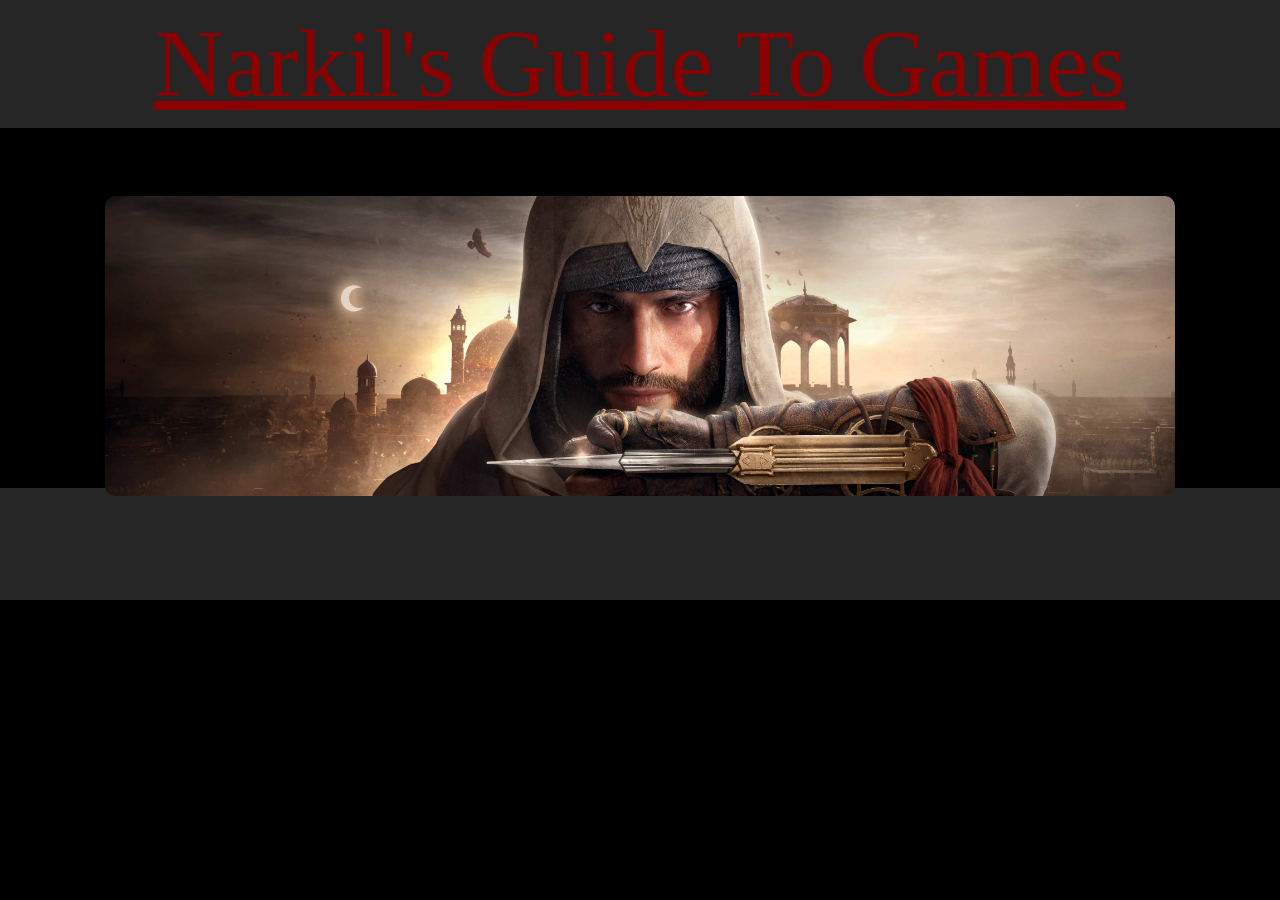
<file: Gameguide/ACMirage.html>
<html>

 <head>
  <meta charset="utf-8" />
  <meta name="viewport" content="width-device-width" />
  <title>AC: Mirage</title>
  <link rel="stylesheet" href="reset.css">
  <link rel="stylesheet" href="practice.css">  
  <div id="Title" >
    <h1>Narkil's Guide To Games</h1>
      </div>
   
  <body>
    <nav >
      <a href="index.html" class="nav">Home</a>
     </nav>
     
    <div class="Banner">
     <img src="acmiragebanner.jpg" class="Banner" />
     </div>
     
    <footer></footer>
   </body>
</file>
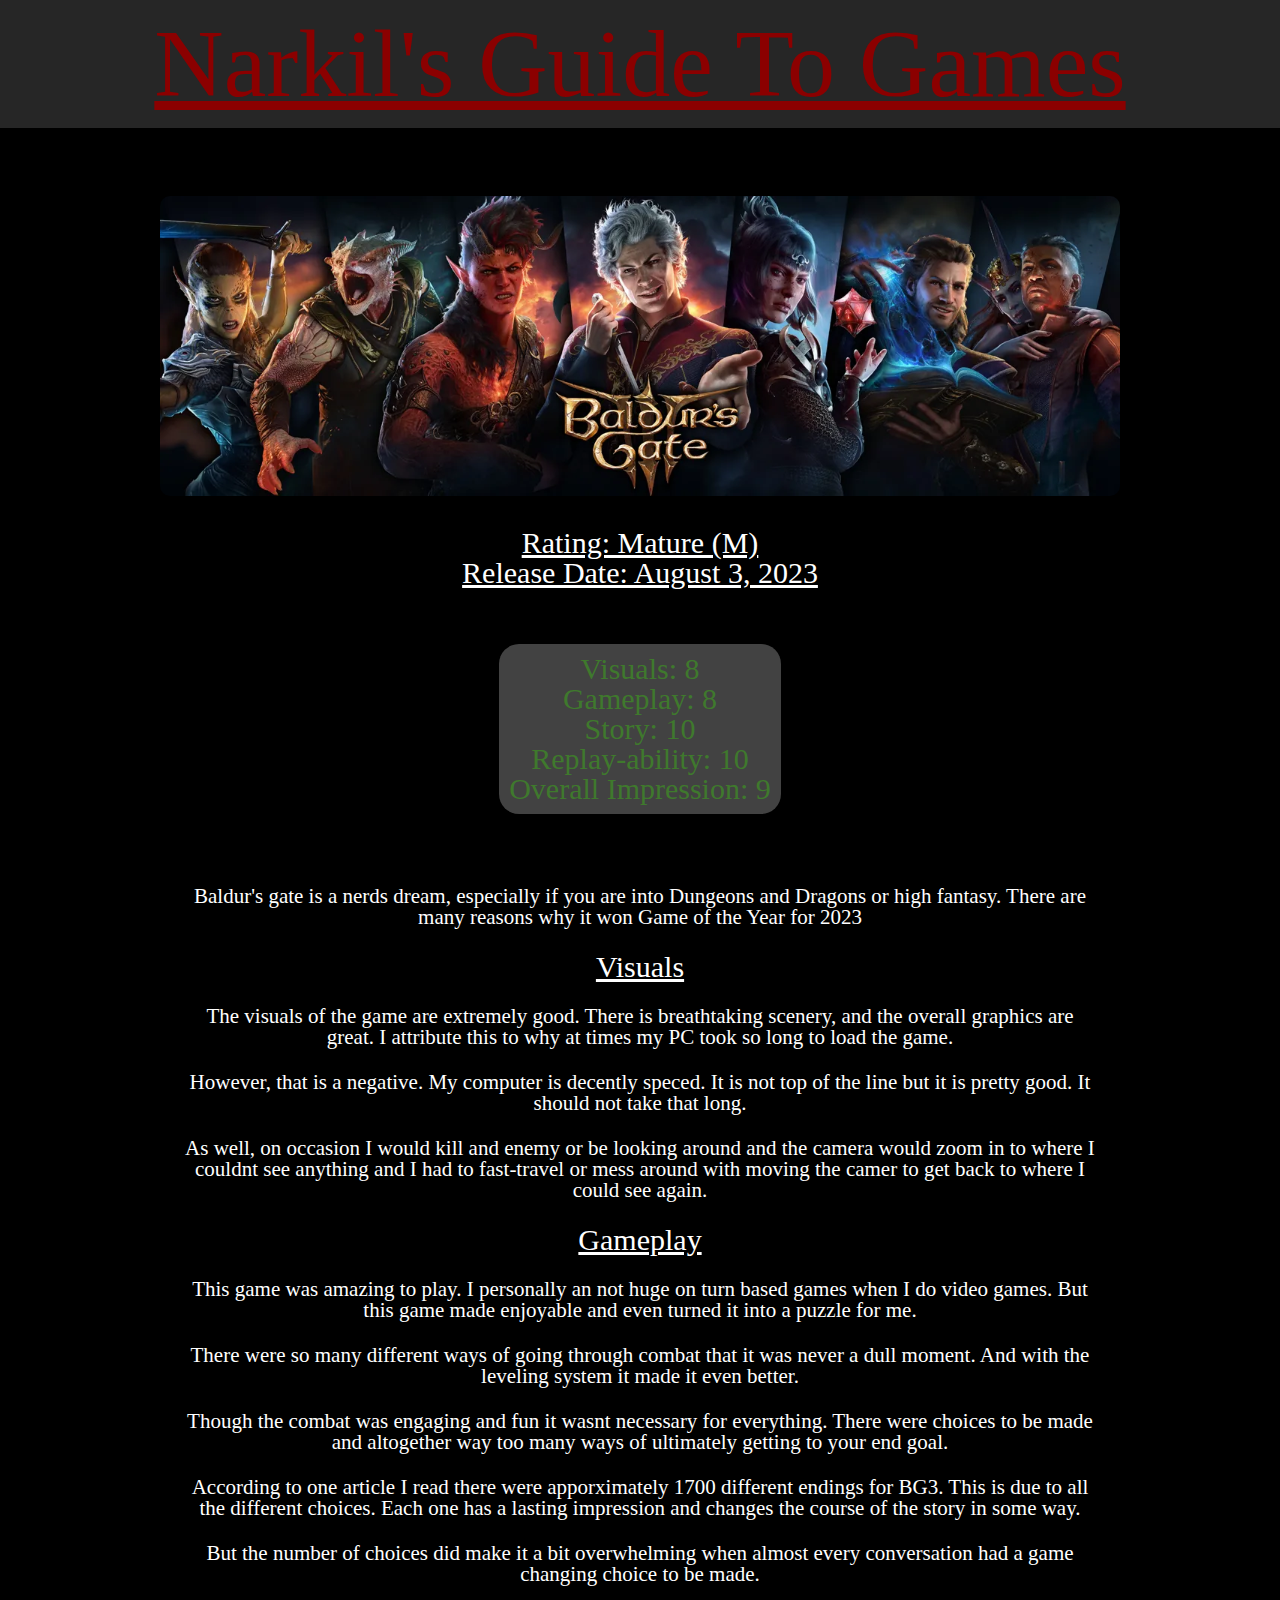
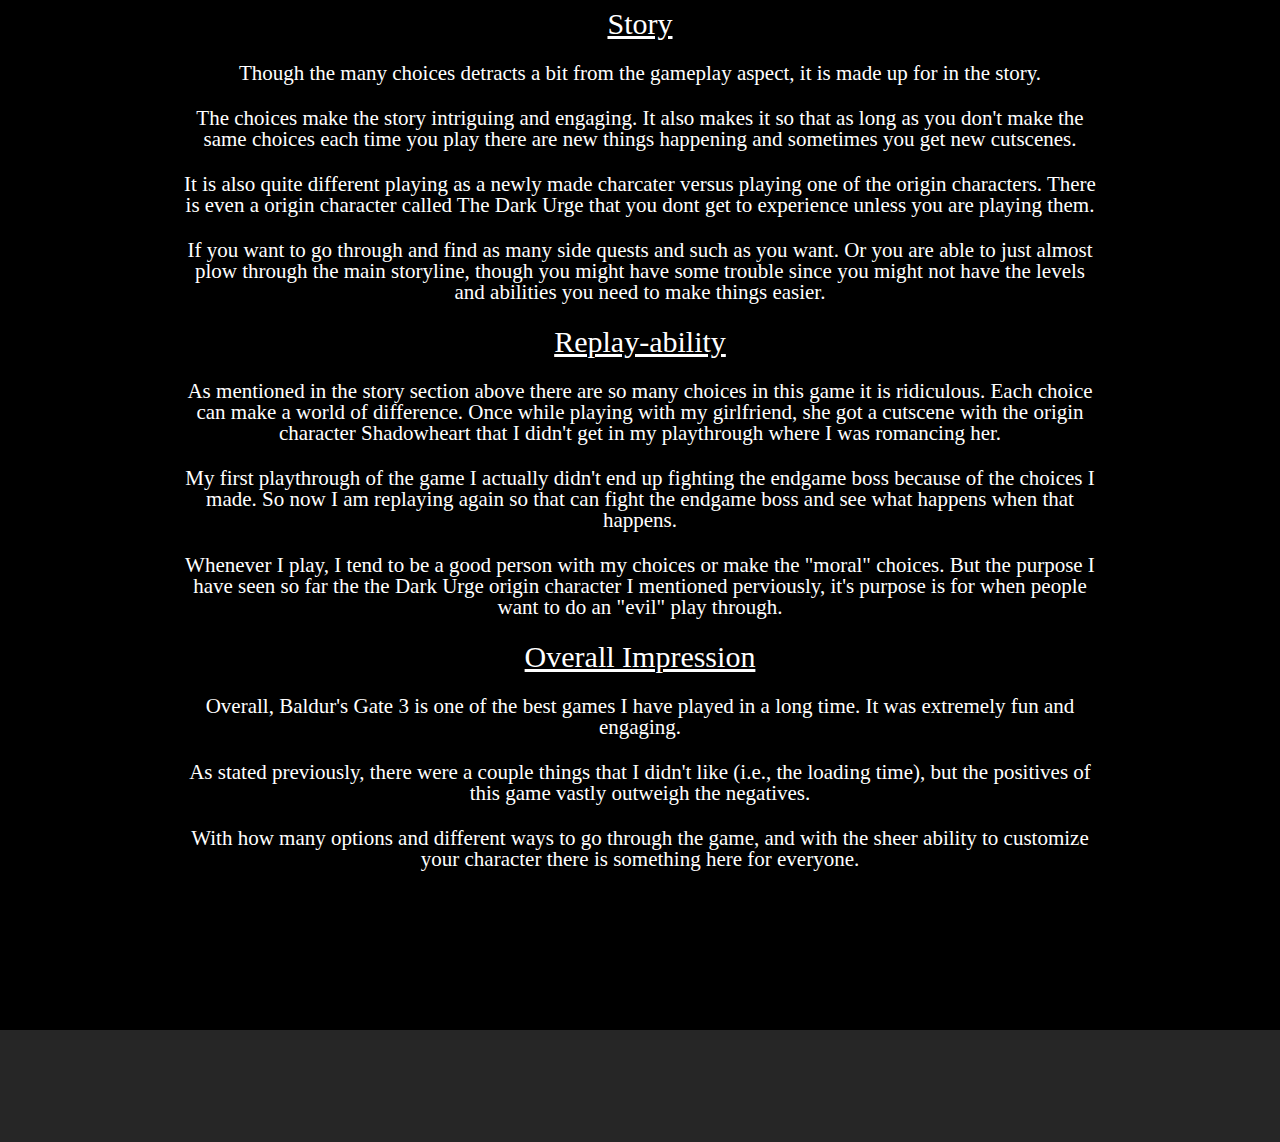
<file: Gameguide/Baldursgate.html>
<html>

 <head>
  <meta charset="utf-8" />
  <meta name="viewport" content="width-device-width" />
  <title>Baldur's Gate 3</title>
  <link rel="stylesheet" href="reset.css">
  <link rel="stylesheet" type="text/css" href="practice.css">  
  <div id="Title" >
    <h1>Narkil's Guide To Games</h1>
      </div>
  </head>
  <body>
    <nav>
     <a href="index.html" class="nav">Home</a>
    </nav>
    
    <div class="Banner">
     <img src="baldursgatebanner.webp" class="Banner" alt="">
     </div>

     <div>
      <h2 class="rating">Rating: Mature (M)</h2>
      <h2>Release Date: August 3, 2023</h2>
     

      <ul class="crit-area">
       <p class="criteria">Visuals: 8
       <br>Gameplay: 8
       <br>Story: 10
       <br>Replay-ability: 10
       <br>Overall Impression: 9</p>
       </ul> 
     </div>

    <div class="review">
      <p>Baldur's gate is a nerds dream, especially if you are into Dungeons and Dragons or high fantasy.  There are many reasons why it won Game of the Year for 2023</p>
      
      <h2>Visuals</h2>
      
      <p>The visuals of the game are extremely good. There is breathtaking scenery, and the overall graphics are great. I attribute this to why at times my PC took so long to load the game.</p>
      <p>However, that is a negative. My computer is decently speced. It is not top of the line but it is pretty good. It should not take that long.</p> 
      <p>As well, on occasion I would kill and enemy or be looking around and the camera would zoom in to where I couldnt see anything and I had to fast-travel or mess around with moving the camer to get back to where I could see again.</p>
     
      <h2>Gameplay</h2>

      <p>This game was amazing to play. I personally an not huge on turn based games when I do video games. But this game made enjoyable and even turned it into a puzzle for me.</p>
      <p>There were so many different ways of going through combat that it was never a dull moment. And with the leveling system it made it even better.</p>
      <p>Though the combat was engaging and fun it wasnt necessary for everything. There were choices to be made and altogether way too many ways of ultimately getting to your end goal.</p>
      <p>According to one article I read there were apporximately 1700 different endings for BG3. This is due to all the different choices. Each one has a lasting impression and changes the course of the story in some way.</p>
      <p>But the number of choices did make it a bit overwhelming when almost every conversation had a game changing choice to be made.</p>

      <h2>Story</h2>

      <p>Though the many choices detracts a bit from the gameplay aspect, it is made up for in the story.</p>
      <p>The choices make the story intriguing and engaging. It also makes it so that as long as you don't make the same choices each time you play there are new things happening and sometimes you get new cutscenes.</p>
      <p>It is also quite different playing as a newly made charcater versus playing one of the origin characters. There is even a origin character called The Dark Urge that you dont get to experience unless you are playing them.</p>
      <p>If you want to go through and find as many side quests and such as you want. Or you are able to just almost plow through the main storyline, though you might have some trouble since you might not have the levels and abilities you need to make things easier.</p>

      <h2>Replay-ability</h2>

      <p>As mentioned in the story section above there are so many choices in this game it is ridiculous. Each choice can make a world of difference. Once while playing with my girlfriend, she got a cutscene with the origin character Shadowheart that I didn't get in my playthrough where I was romancing her.</p>
      <p>My first playthrough of the game I actually didn't end up fighting the endgame boss because of the choices I made. So now I am replaying again so that can fight the endgame boss and see what happens when that happens.</p>
      <p>Whenever I play, I tend to be a good person with my choices or make the "moral" choices. But the purpose I have seen so far the the Dark Urge origin character I mentioned perviously, it's purpose is for when people want to do an "evil" play through.</p>

      <h2>Overall Impression</h2>

      <p>Overall, Baldur's Gate 3 is one of the best games I have played in a long time. It was extremely fun and engaging.</p>
      <p>As stated previously, there were a couple things that I didn't like (i.e., the loading time), but the positives of this game vastly outweigh the negatives.</p>
      <p>With how many options and different ways to go through the game, and with the sheer ability to customize your character there is something here for everyone.</p>
    </div>
  
    <footer></footer>
   </body>
</file>
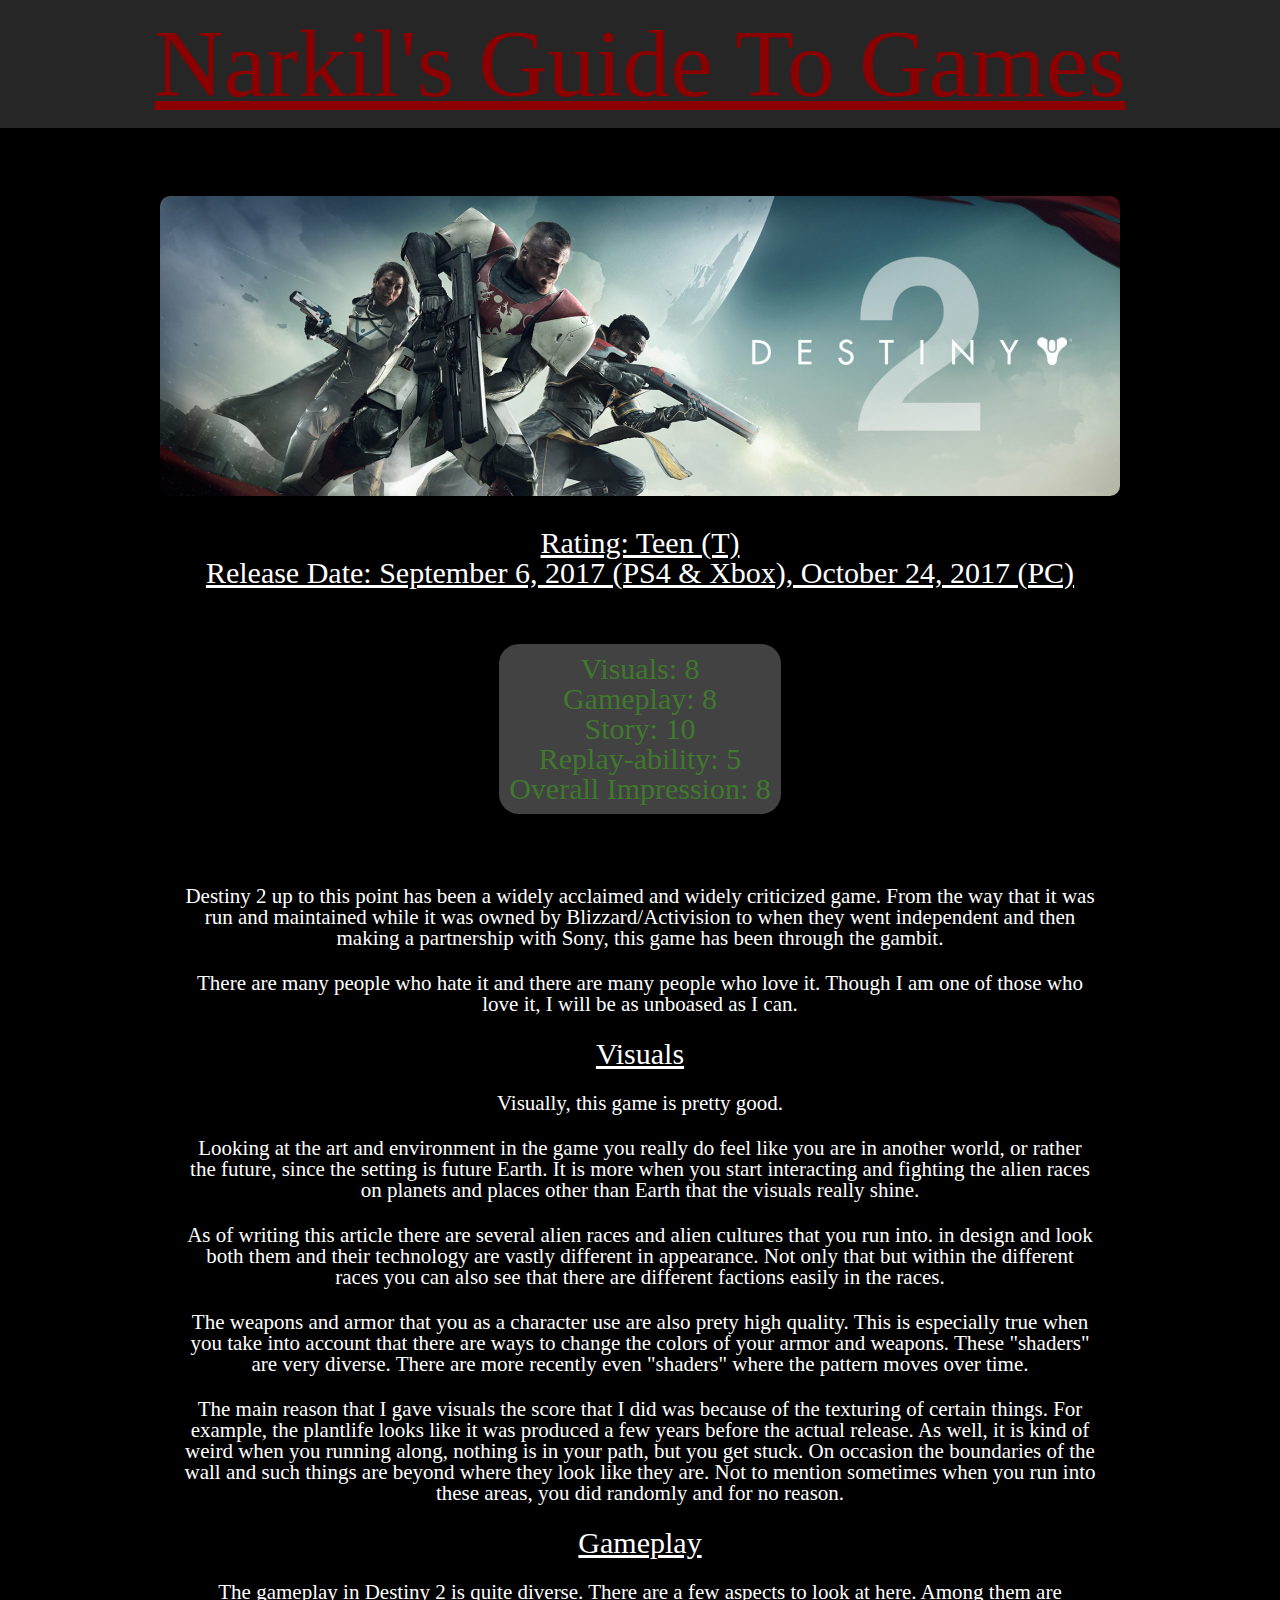
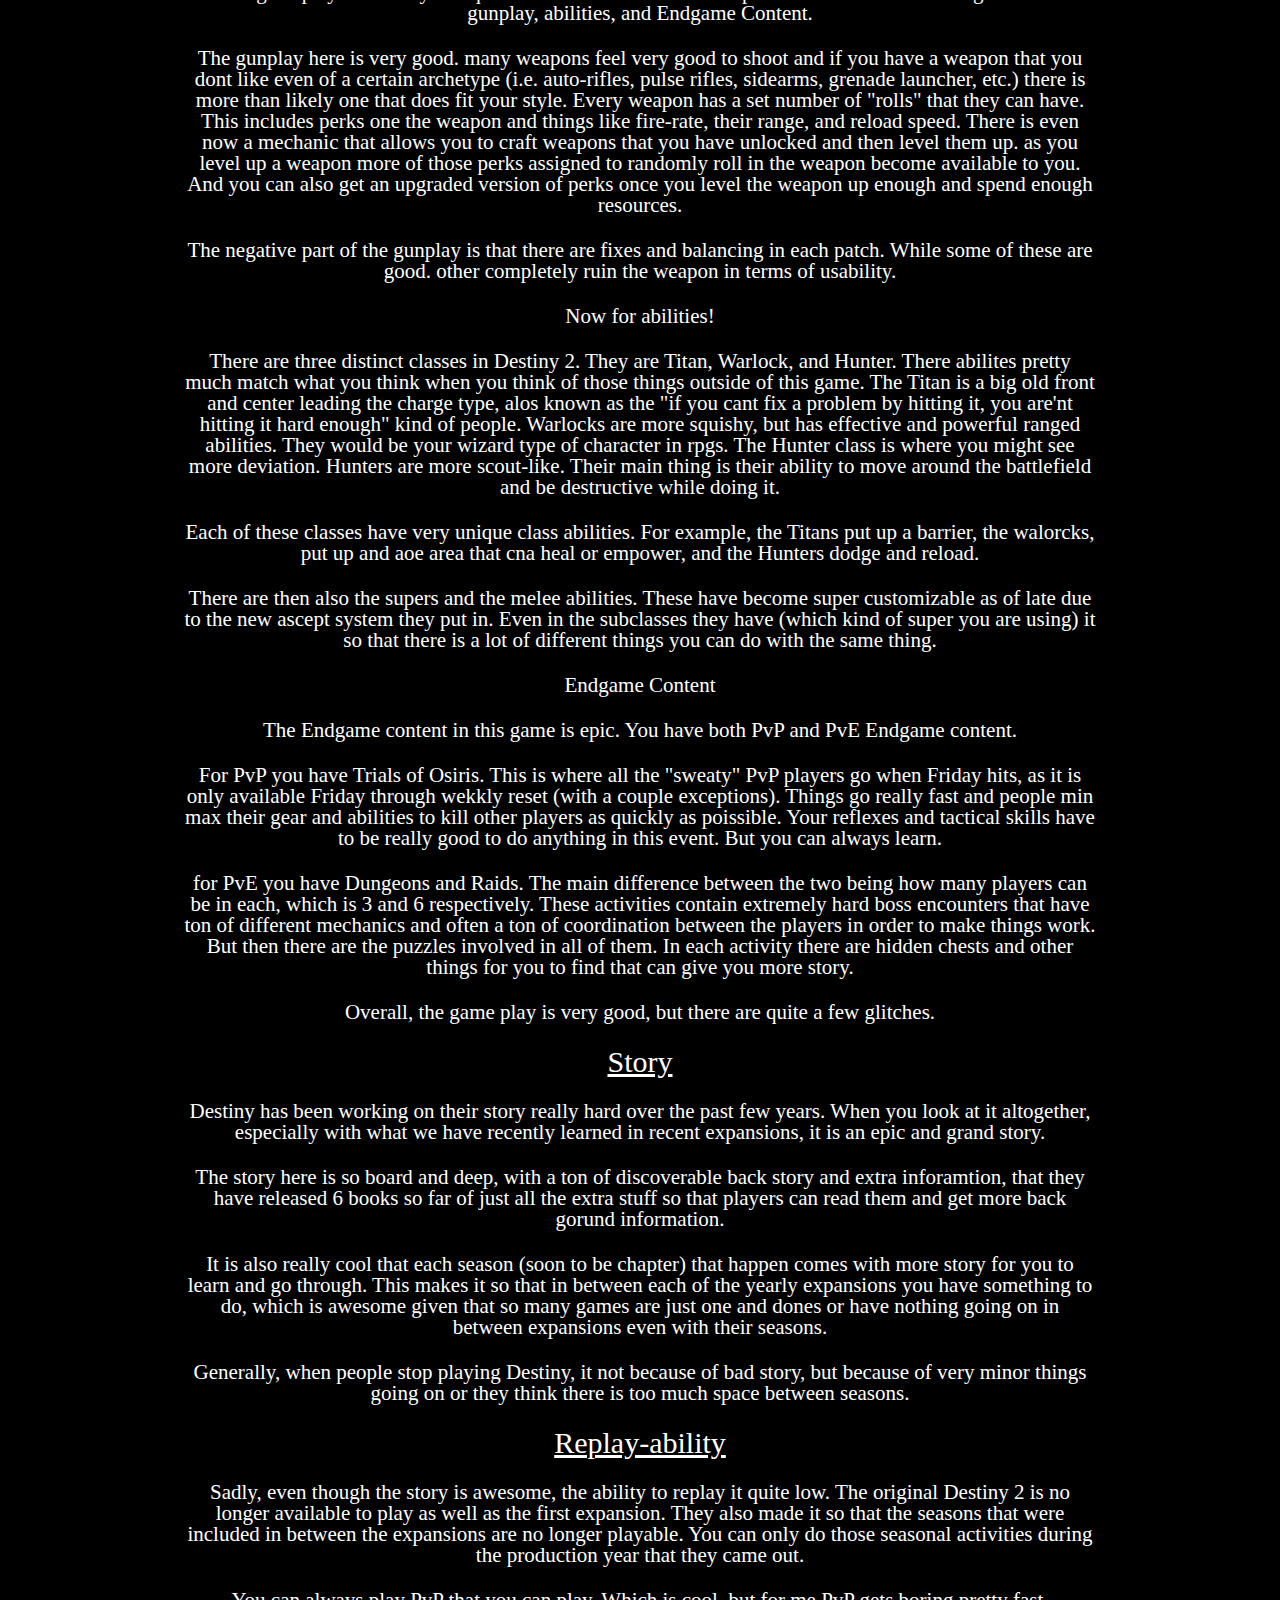
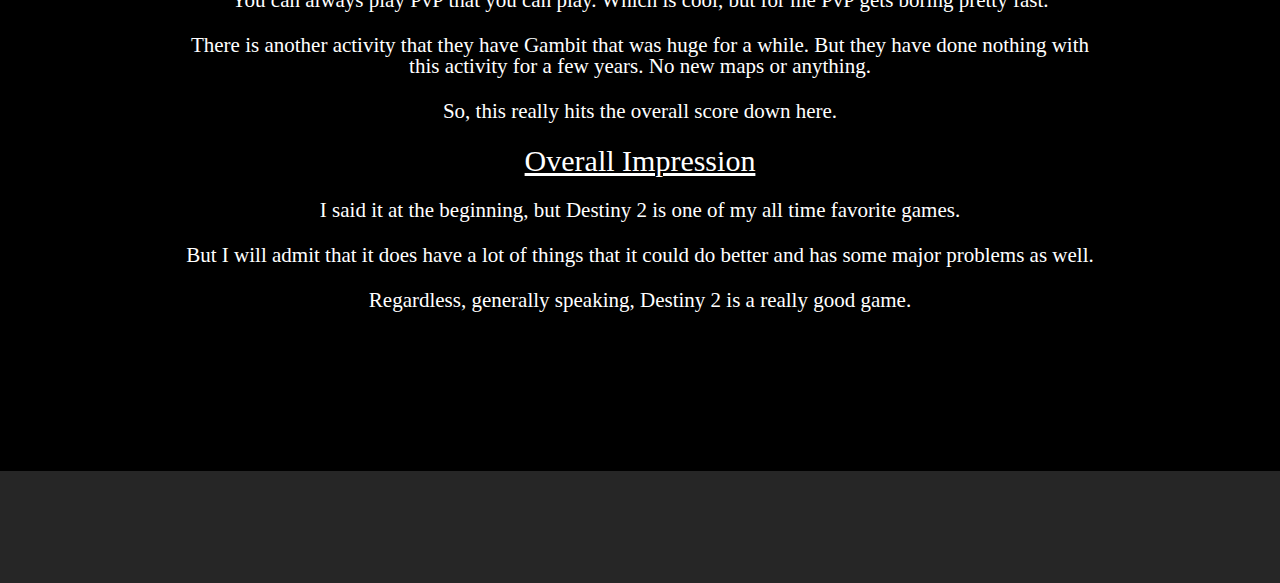
<file: Gameguide/destiny.html>
<html>

 <head>
  <meta charset="utf-8" />
  <meta name="viewport" content="width-device-width" />
  <title>Destiny 2</title>
  <link rel="stylesheet" href="reset.css">
  <link rel="stylesheet" href="practice.css">  
  <div id="Title" >
    <h1>Narkil's Guide To Games</h1>
      </div>

  <body> 
    <nav >
      <a href="index.html" class="nav">Home</a>
    </nav> 
  
    <div class="Banner">
     <img src="destiny2banner.jpg" class="Banner" />
    </div>
     
    <div>
      <h2 class="rating">Rating: Teen (T)</h2>
      <h2>Release Date: September 6, 2017 (PS4 & Xbox), October 24, 2017 (PC)</h2>
     

      <ul class="crit-area">
       <p class="criteria">Visuals: 8
       <br>Gameplay: 8
       <br>Story: 10
       <br>Replay-ability: 5
       <br>Overall Impression: 8</p>
       </ul> 
    </div>
     
    <div class="review">
      <p>Destiny 2 up to this point has been a widely acclaimed and widely criticized game. From the way that it was run and maintained while it was owned by Blizzard/Activision to when they went independent and then making a partnership with Sony, this game has been through the gambit. </p>
      <p>There are many people who hate it and there are many people who love it. Though I am one of those who love it, I will be as unboased as I can.</p>

      <h2>Visuals</h2>

      <p>Visually, this game is pretty good.</p>
      <p>Looking at the art and environment in the game you really do feel like you are in another world, or rather the future, since the setting is future Earth. It is more when you start interacting and fighting the alien races on planets and places other than Earth that the visuals really shine. </p>
      <p>As of writing this article there are several alien races and alien cultures that you run into. in design and look both them and their technology are vastly different in appearance. Not only that but within the different races you can also see that there are different factions easily in the races.</p>
      <p>The weapons and armor that you as a character use are also prety high quality. This is especially true when you take into account that there are ways to change the colors of your armor and weapons. These "shaders" are very diverse. There are more recently even "shaders" where the pattern moves over time. </p>
      <p>The main reason that I gave visuals the score that I did was because of the texturing of certain things. For example, the plantlife looks like it was produced a few years before the actual release. As well, it is kind of weird when you running along, nothing is in your path, but you get stuck. 
        On occasion the boundaries of the wall and such things are beyond where they look like they are. Not to mention sometimes when you run into these areas, you did randomly and for no reason.</p>

      <h2>Gameplay</h2>

      <p>The gameplay in Destiny 2 is quite diverse. There are a few aspects to look at here. Among them are gunplay, abilities, and Endgame Content.</p>
      <p>The gunplay here is very good. many weapons feel very good to shoot and if you have a weapon that you dont like even of a certain archetype (i.e. auto-rifles, pulse rifles, sidearms, grenade launcher, etc.) there is more than likely one that does fit your style. 
        Every weapon has a set number of "rolls" that they can have. This includes perks one the weapon and things like fire-rate, their range, and reload speed. There is even now a mechanic that allows you to craft weapons that you have unlocked and then level them up.
        as you level up a weapon more of those perks assigned to randomly roll in the weapon become available to you. And you can also get an upgraded version of perks once you level the weapon up enough and spend enough resources. </p>
      <p>The negative part of the gunplay is that there are fixes and balancing in each patch. While some of these are good. other completely ruin the weapon in terms of usability.</p>
      <p>Now for abilities!</p>
      <p>There are three distinct classes in Destiny 2. They are Titan, Warlock, and Hunter. There abilites pretty much match what you think when you think of those things outside of this game. The Titan is a big old front and center leading the charge type, alos known as the "if you cant fix a problem by hitting it, you are'nt hitting it hard enough" kind of people. Warlocks are more squishy, but has effective and powerful ranged abilities. They would be your wizard type of character in rpgs. The Hunter class is where you might see more deviation. Hunters are more scout-like. Their main thing is their ability to move around the battlefield and be destructive while doing it.</p>
      <p>Each of these classes have very unique class abilities. For example, the Titans put up a barrier, the walorcks, put up and aoe area that cna heal or empower, and the Hunters dodge and reload.</p>
      <p>There are then also the supers and the melee abilities. These have become super customizable as of late due to the new ascept system they put in. Even in the subclasses they have (which kind of super you are using) it so that there is a lot of different things you can do with the same thing.</p>
      <p>Endgame Content</p>
      <p>The Endgame content in this game is epic. You have both PvP and PvE Endgame content.</p>
      <p>For PvP you have Trials of Osiris. This is where all the "sweaty" PvP players go when Friday hits, as it is only available Friday through wekkly reset (with a couple exceptions). Things go really fast and people min max their gear and abilities to kill other players as quickly as poissible. Your reflexes and tactical skills have to be really good to do anything in this event. But you can always learn.</p>
      <p>for PvE you have Dungeons and Raids. The main difference between the two being how many players can be in each, which is 3 and 6 respectively. These activities contain extremely hard boss encounters that have ton of different mechanics and often a ton of coordination between the players in order to make things work. But then there are the puzzles involved in all of them. In each activity there are hidden chests and other things for you to find that can give you more story.</p>
      <p>Overall, the game play is very good, but there are quite a few glitches.</p>
      
      <h2>Story</h2>

      <p>Destiny has been working on their story really hard over the past few years. When you look at it altogether, especially with what we have recently learned in recent expansions, it is an epic and grand story.</p>
      <p>The story here is so board and deep, with a ton of discoverable back story and extra inforamtion, that they have released 6 books so far of just all the extra stuff so that players can read them and get more back gorund information.</p>
      <p>It is also really cool that each season (soon to be chapter) that happen comes with more story for you to learn and go through. This makes it so that in between each of the yearly expansions you have something to do, which is awesome given that so many games are just one and dones or have nothing going on in between expansions even with their seasons.</p>
      <p>Generally, when people stop playing Destiny, it not because of bad story, but because of very minor things going on or they think there is too much space between seasons.</p>

      <h2>Replay-ability</h2>

      <p>Sadly, even though the story is awesome, the ability to replay it quite low. The original Destiny 2 is no longer available to play as well as the first expansion. They also made it so that the seasons that were included in between the expansions are no longer playable. You can only do those seasonal activities during the production year that they came out. </p>
      <p>You can always play PvP that you can play. Which is cool, but for me PvP gets boring pretty fast.</p>
      <p>There is another activity that they have Gambit that was huge for a while. But they have done nothing with this activity for a few years. No new maps or anything.</p>
      <p>So, this really hits the overall score down here.</p>

      <h2>Overall Impression</h2>

      <p>I said it at the beginning, but Destiny 2 is one of my all time favorite games.</p>
      <p>But I will admit that it does have a lot of things that it could do better and has some major problems as well.</p>
      <p>Regardless, generally speaking, Destiny 2 is a really good game.</p>
    </div>
     <footer></footer> 
  </body>
</file>
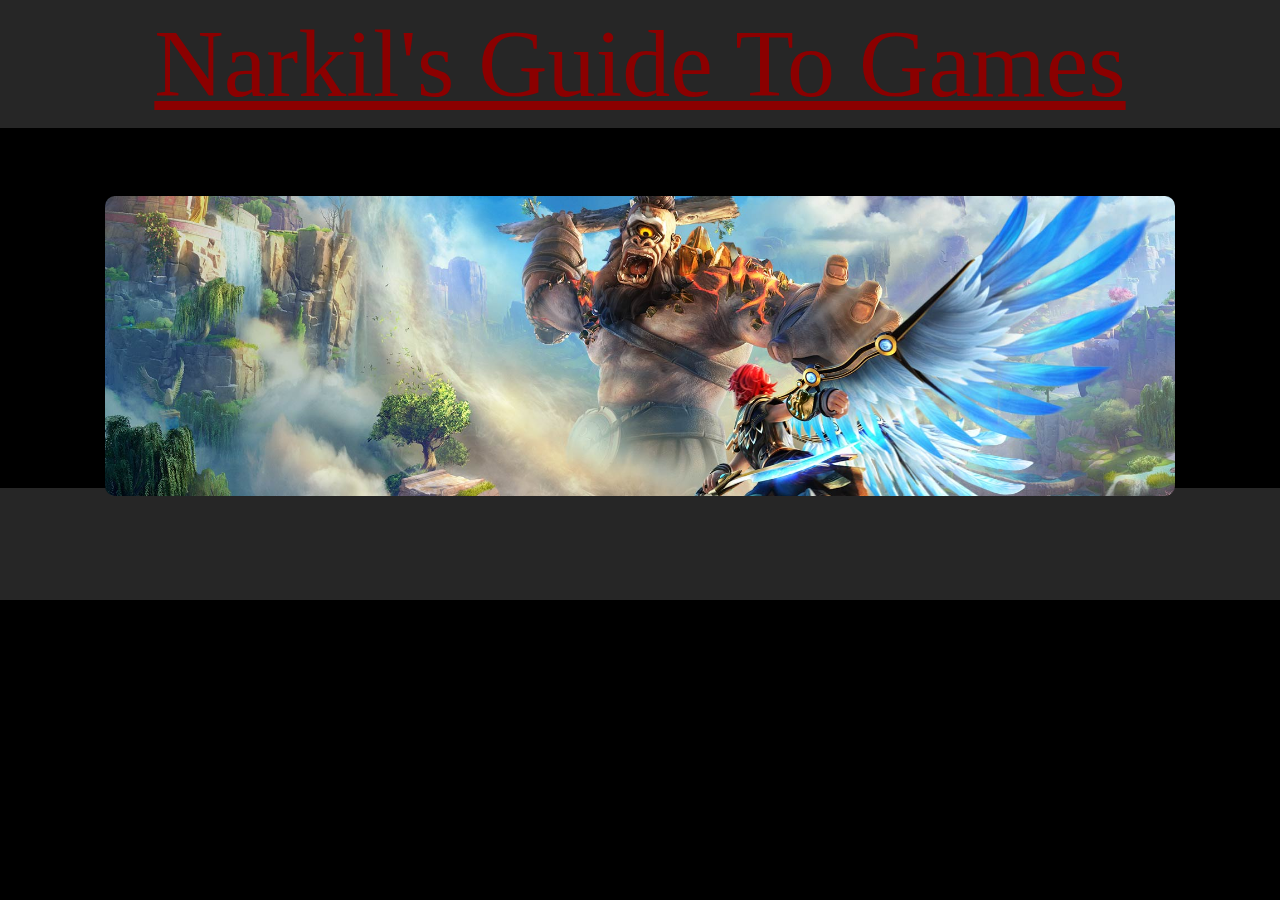
<file: Gameguide/Feynx.html>
<!DOCTYPE html>
<html lang="en">
<head>
    <meta charset="UTF-8">
    <meta name="viewport" content="width=device-width, initial-scale=1.0">
    <title>Immortals Feynx Rising</title>
    <link rel="stylesheet" href="reset.css">
    <link rel="stylesheet" href="practice.css">
    <div id="Title" >
        <h1>Narkil's Guide To Games</h1>
          </div>
</head>

<body>
  <nav >
    <a href="index.html" class="nav">Home</a>
   </nav> 
    
   <div class="banner">
    <img src="feynxbanner.jpg" alt="" class="banner">
   </div>

   <footer></footer>
</body>
</html>
</file>
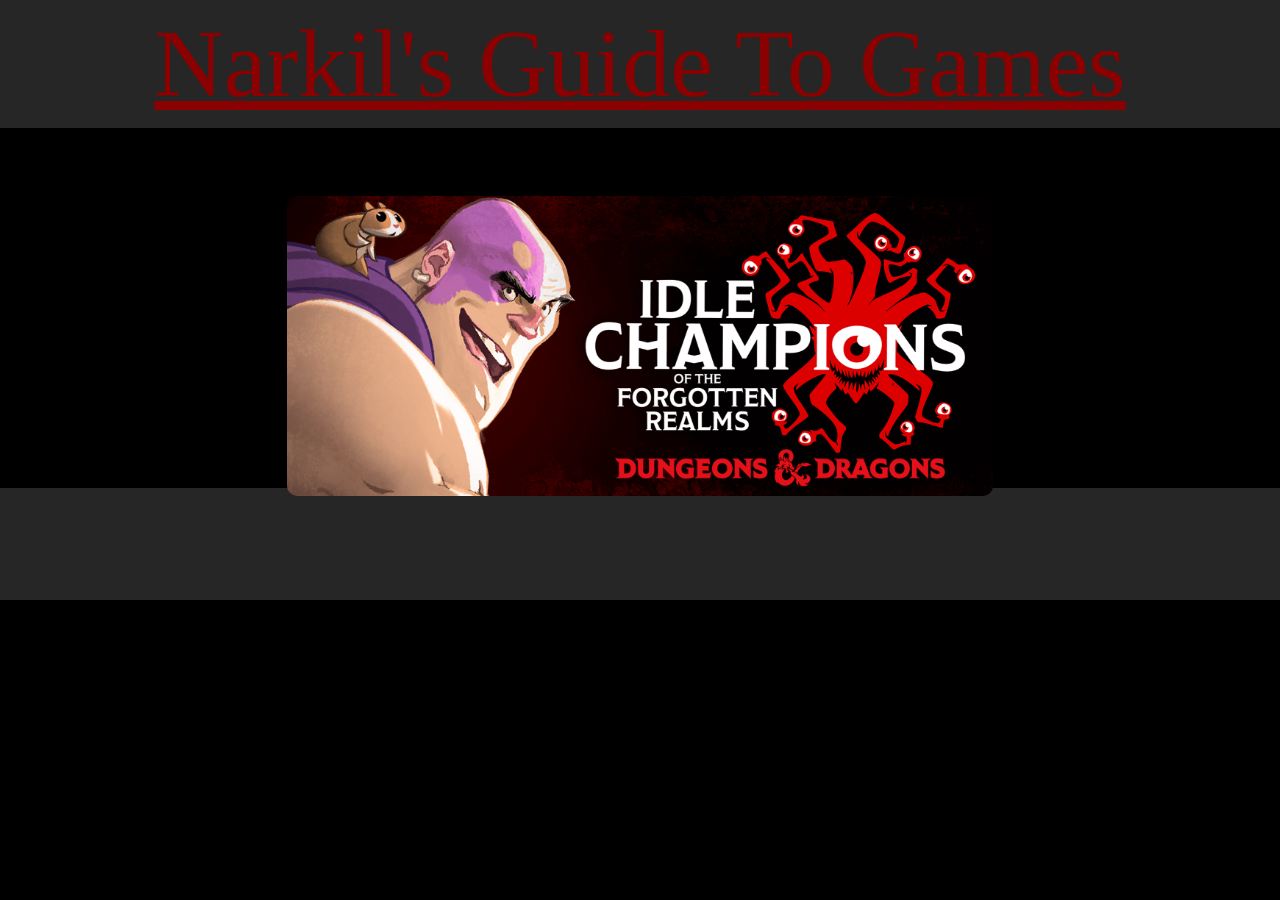
<file: Gameguide/idlechampions.html>
<!DOCTYPE html>
<html lang="en">
<head>
    <meta charset="UTF-8">
    <meta name="viewport" content="width=device-width, initial-scale=1.0">
    <title>Idle Champions</title>
    <link rel="stylesheet" href="reset.css">
    <link rel="stylesheet" href="practice.css">
    <div id="Title" >
        <h1>Narkil's Guide To Games</h1>
          </div>
</head>
<body>
    <nav >
        <a href="index.html" class="nav">Home</a>
       </nav> 
        
       <div class="banner">
        <img src="idlechampbanner.png" alt="" class="banner">
       </div>

    <footer></footer>
</body>
</html>
</file>
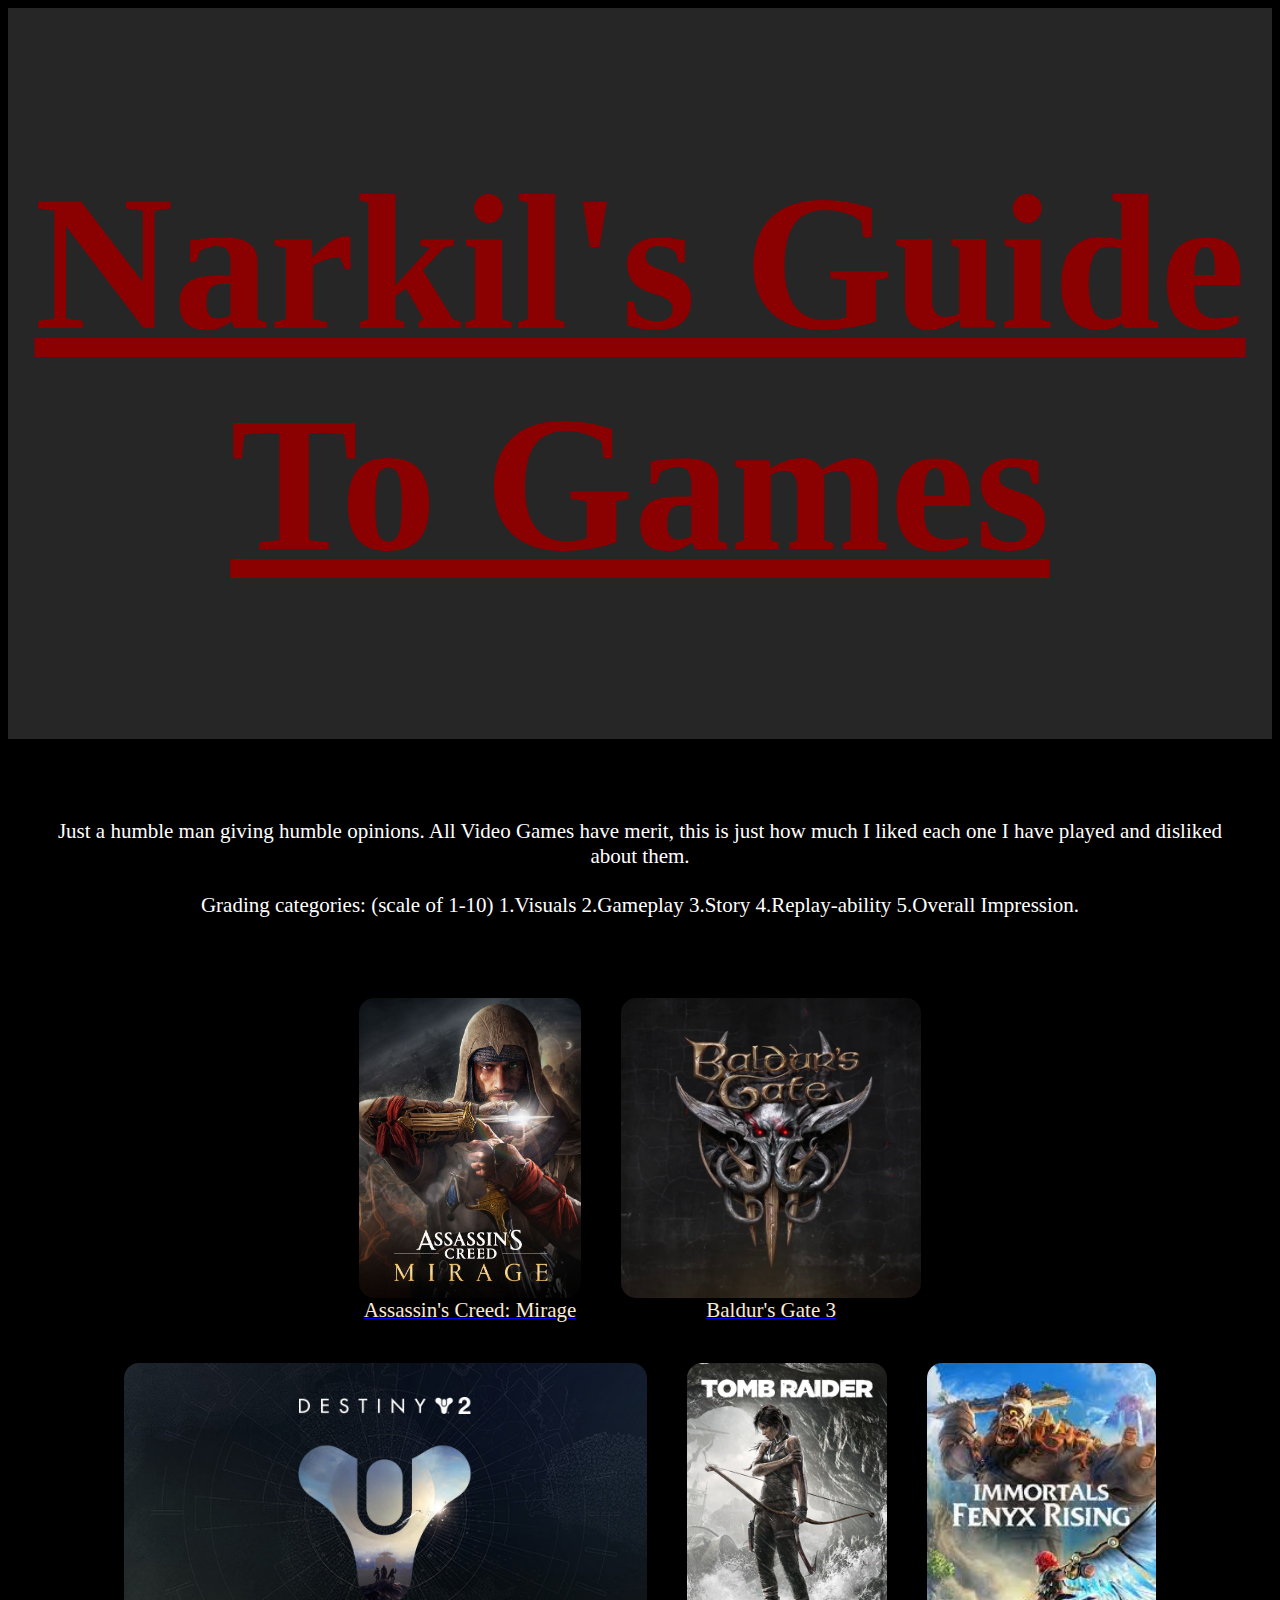
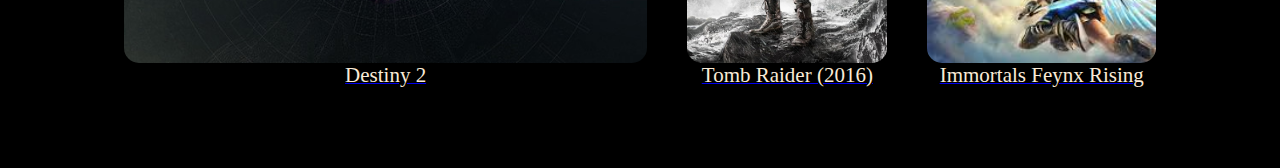
<file: Gameguide/practice.html>
<html>

 <head>
  <meta charset="utf-8" />
  <meta name="viewport" content="width-device-width" />
  <title>Narkil's Guide To Games</title>
  <link rel="stylesheet" href="practice.css">  
   </head> 

  <Body> 
  <div id="Title">
    <h1>Narkil's Guide To Games</h1>
      </div>
  
    <div id="Intro">
    <p>Just a humble man giving humble opinions. All Video Games have merit, this is just how much I liked each one I have played and disliked about them.</p>
    <p>Grading categories: (scale of 1-10) 1.Visuals 2.Gameplay 3.Story 4.Replay-ability 5.Overall Impression.</p>
     </div>
  
  <!-- Begin List of Games played -->
  <div class="games">
    <a href="ACMirage.html">
     <img src="d01755c0ce0f569ba3be83a7017cabab.jpg" alt="Assassin's Creed: Mirage" class="cover-art" />
     <span class="game-title">Assassin's Creed: Mirage</span>
    </a>
     
    <a href="Baldursgate.html"> 
      <img src="vlcsnap_2019_06_06_12h14m26s043.jpg" alt="Baldur's Gate 3" class="cover-art" />
      <span class="game-title">Baldur's Gate 3</span>
     </a>  
    
    <a href="destiny.html">
      <img src="capsule_616x353.jpg" alt="Destiny 2" class="cover-art" />
      <span class="game-title">Destiny 2</span>
     </a>
      
    <a href="tombraid.html">
      <img src="MV5BZDkxMjExZjgtYWQwMi00OGYxLTgwZmMtMWY2MWU0ZTBkNGM0XkEyXkFqcGdeQXVyNTgyNTA4MjM@._V1_FMjpg_UX1000_.jpg" alt="Tomb Raider (2016)" class="cover-art" />
     <span class="game-title">Tomb Raider (2016)</span>
      </a>      

    <a href="Feynx.html">
      <img src="Feynx.jpg" alt="Immortals Feynx Rising" class="cover-art">
      <span class="game-title">Immortals Feynx Rising</span>
    </a>  
    </div>
   </Body>  
  </html>
</file>
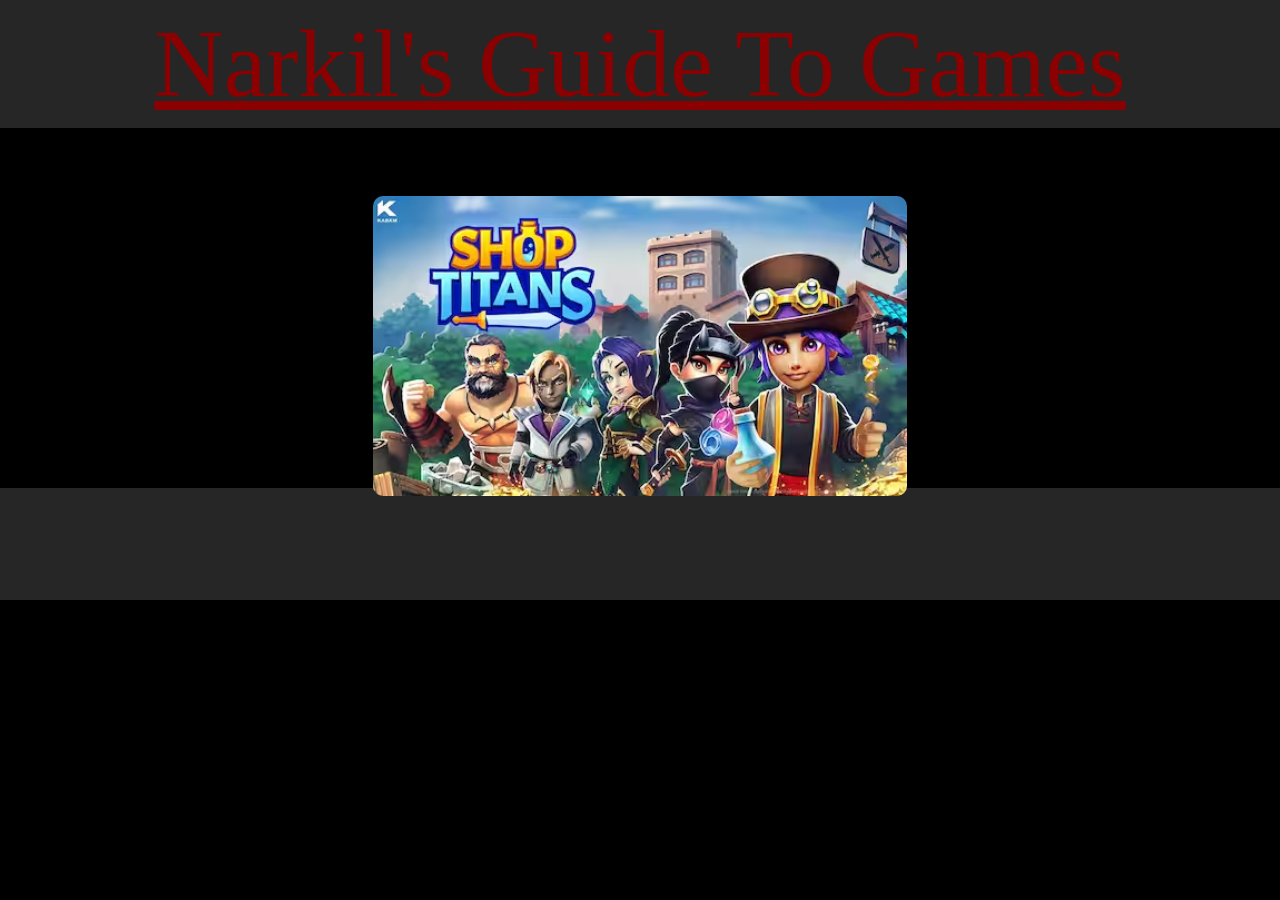
<file: Gameguide/shoptitans.html>
<!DOCTYPE html>
<html lang="en">
<head>
    <meta charset="UTF-8">
    <meta name="viewport" content="width=\, initial-scale=1.0">
    <title>Shop Titans</title>
    <link rel="stylesheet" href="reset.css">
    <link rel="stylesheet" href="practice.css">
    <div id="Title" >
        <h1>Narkil's Guide To Games</h1>
          </div>
</head>
<body>
    <nav >
        <a href="index.html" class="nav">Home</a>
       </nav> 
        
       <div class="banner">
        <img src="shop-titans-banner.avif" alt="" class="banner">
       </div>
    <footer></footer>
</body>
</html>
</file>
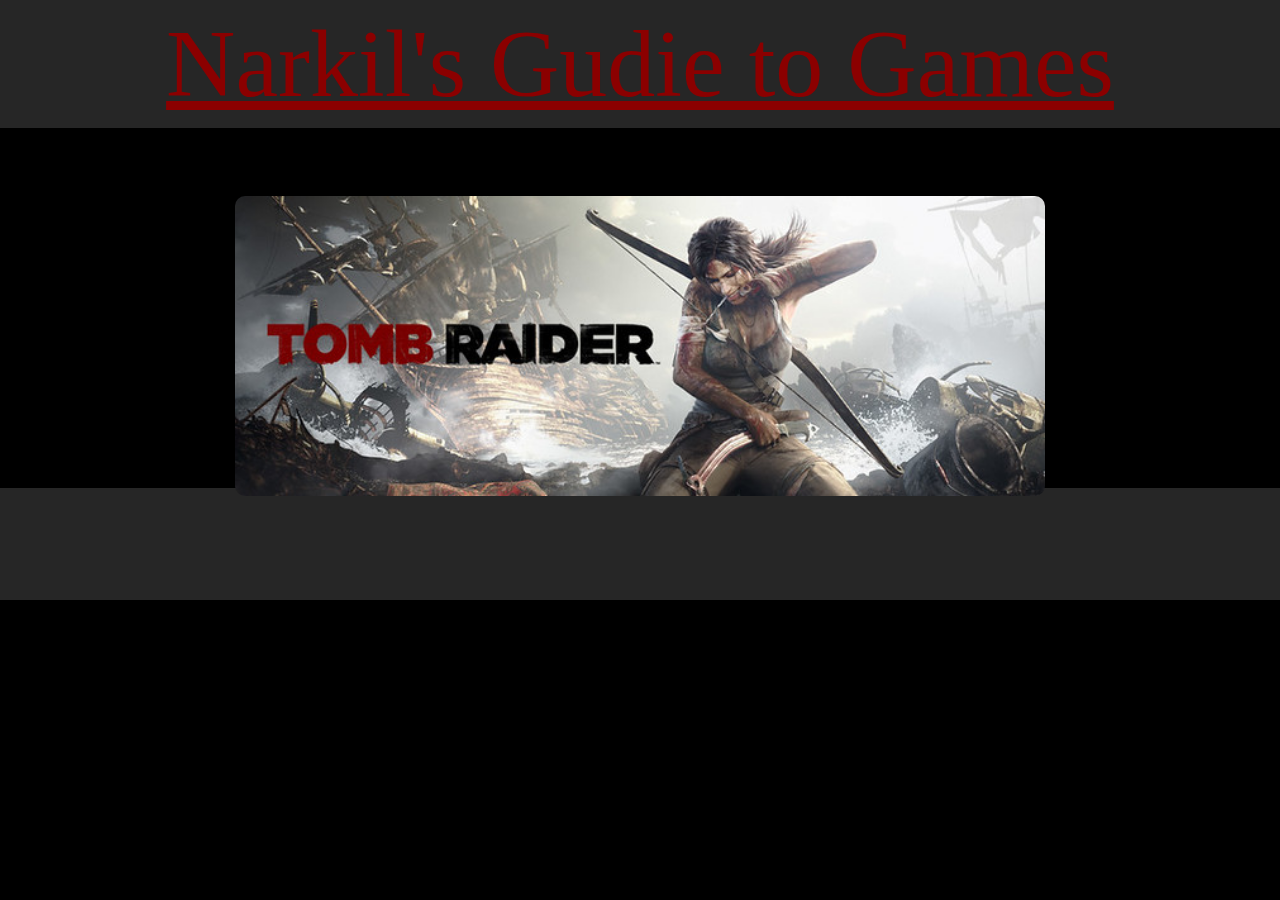
<file: Gameguide/tombraid.html>
<html>

 <head>
  <meta charset="utf-8" />
  <meta name="viewport" content="width-device-width" />
  <title>Tomb Raider</title>
  <link rel="stylesheet" href="reset.css">
  <link rel="stylesheet" href="practice.css">  
  <div id="Title" >
    <h1>Narkil's Gudie to Games</h1>
      </div>
  
  <body>
    <nav >
      <a href="index.html" class="nav">Home</a>
     </nav> 
    
    <div class="Banner">
      <img src="tombraiderbanner.jpg" class="Banner" />
     </div>
    
   <footer></footer>
   </body>
</file>
<file: Gameguide/practice.css>
html {
    background-color: black;
  }
  
  #Title {
    color: darkred;
    background-color: #262626;
    font-family: fantasy;
    font-size: 6rem;
    text-align: center;
    text-decoration: underline;
    text-decoration: bold;
    border: 1rem solid #262626;
  }

  nav {
    background-color: #262626;
    color: darkred;
    display: flex;
    margin-right: 3.5rem;
    margin-left: 110rem;
    margin-top: .25rem;
    margin-bottom: .25rem;
    font-size: 2rem;
    border-radius: 5px;
    padding: .25rem;
  }

  .nav {
    color: rgb(121, 28, 28);
  }
  
  #Intro {
    background-color: black;
    text-align: center;
    margin-top: 5rem;
  }
  
  body {
    background: black;
    color: white;
  }
  
  .cover-art {
    height: 300px;
    justify-content: center;
    align-items: center;
    text-align: center;
    border-radius: 15px;

  }
  .games { 
    text-align: center;
    justify-content: center;
    display: flex;
    flex-wrap: wrap;
    gap: 40px;
    margin: 5em;
    

  }
  .games img {
    display: block;
    margin: auto;
  }
  .banner {
    height: 300px;
    justify-content: center;
    align-items: center;
    display: flex;
    border-radius: 10px;
    margin-top: 1rem;
  }

  .rating {
    margin-top: 2.5rem;
  }

  .criteria {
    font-size: 30px;
    background-color: 424242;
    color: rgb(63, 121, 45);
    font-family: fantasy;
    border-radius: 20px;
    display: inline-block;
    padding: 10px;
    
  }
  
  h2 {
    text-align: center;
    text-decoration: bold;
    text-decoration: underline;
    font-size: 30px;
  }
  
  p {
    text-align: center;
    font-size: 21px;
    margin: 1.5rem;
  }

  a {
    display: block;
  }
  .crit-area {
    text-align: center;
    margin-top: 2rem;
  }

  .game-title {
    font-size: 21px;
    color: antiquewhite;
  }

  .review {
    margin-right: 10em;
    margin-left: 10em;
    margin-top: 3em;
    margin-bottom: 10em;
  }

  .intro {
    font-size: 2.5rem;
    margin-left: 5rem;
    margin-right: 5rem;
  }  

  .scale {
    margin-top: 2rem;
    font-size: 2.25rem;
  }

footer {
  background-color: #262626;
  width: 100%;
  height: 7rem;
}
</file>
